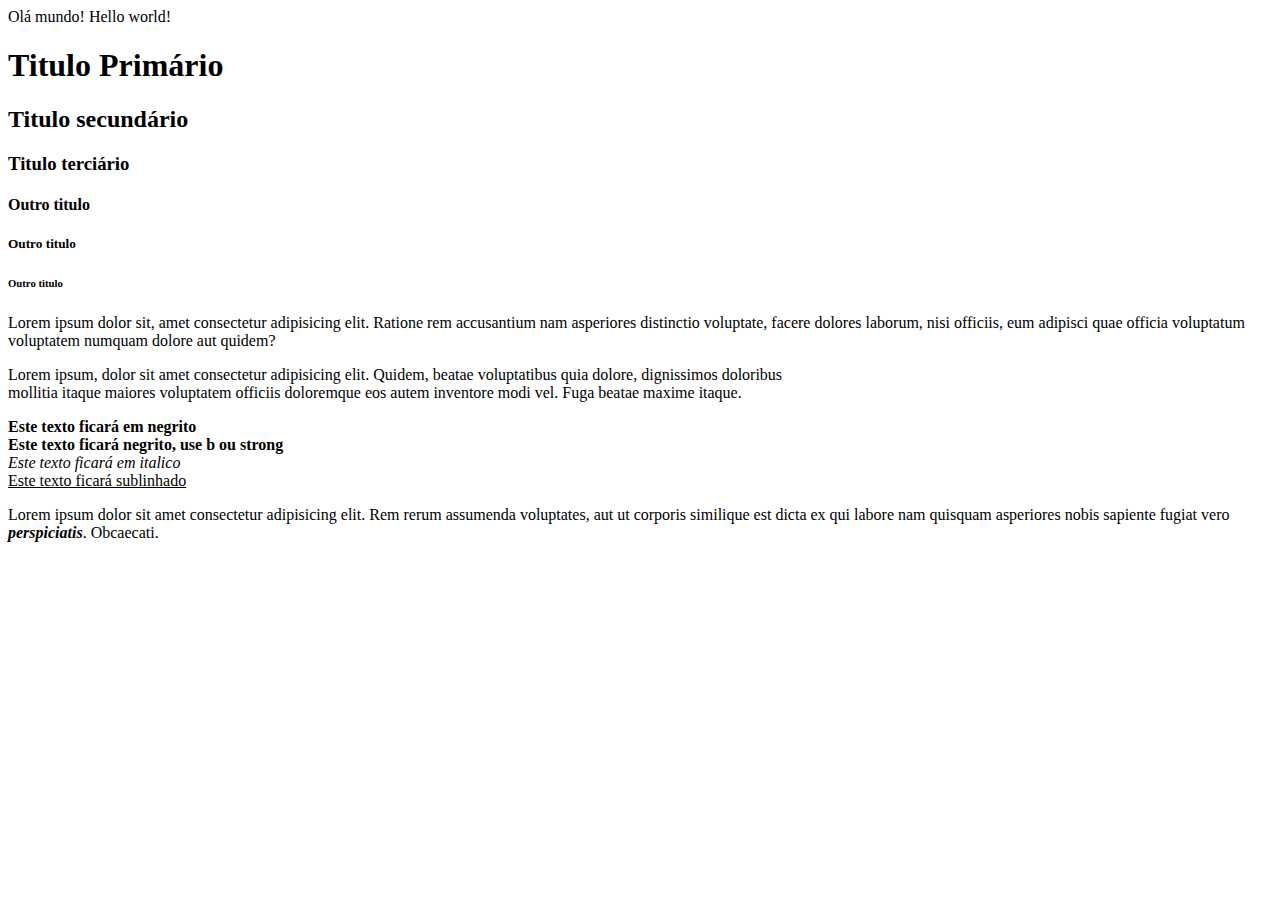
<file: index.html>
<body> <!--Definir o corpo da pagina-->
  <p>Olá mundo! Hello world!</p>  <!--Tag para definir um parágrafo-->
  <h1>Titulo Primário</h1>  <!--Tag para definir um titulo -->
  <h2>Titulo secundário</h2><!--Tag para definir um titulo -->
  <h3>Titulo terciário</h3><!--Tag para definir um titulo -->
  <h4>Outro titulo</h4><!--Tag para definir um titulo -->
  <h5>Outro titulo</h5><!--Tag para definir um titulo -->
  <h6>Outro titulo</h6><!--Tag para definir um titulo -->
  
  <!--Adicionando um comentairio-->
  <!--Este é um comentario-->
  <!-- 
    <p>
    Lorem ipsum dolor sit amet consectetur adipisicing elit. Perspiciatis libero ipsam nisi aliquid quo, iusto inventore, molestiae obcaecati laboriosam incidunt facere nesciunt placeat excepturi? Dolorum, voluptatem. Accusamus, explicabo eveniet? Ab.
  </p> 
  -->

  <span>Lorem ipsum dolor sit, amet consectetur adipisicing elit. Ratione rem accusantium nam asperiores distinctio voluptate, facere dolores laborum, nisi officiis, eum adipisci quae officia voluptatum voluptatem numquam dolore aut quidem?</span>

  <p>Lorem ipsum, dolor sit amet consectetur adipisicing elit. Quidem, beatae voluptatibus quia dolore, dignissimos doloribus <br>mollitia itaque maiores voluptatem officiis doloremque eos autem inventore modi vel. Fuga beatae maxime itaque.</p>

  <!-- Estilando texto  -->
<b>Este texto ficará em negrito</b> <!--Tag para estilizar um texto em negrito-->
<br><!--Tag para inserir uma quebra de linha -->
<strong>Este texto ficará negrito, use b ou strong</strong> <!--Tag para estilizar um texto em negrito-->
<br><!--Tag para inserir uma quebra de linha -->
<i>Este texto ficará em italico</i> <!--Tag para estilizar um texto em italico-->
<br><!--Tag para inserir uma quebra de linha -->
<u>Este texto ficará sublinhado</u> <!--Tag para definir um sublinhado-->

<!-- tags aninhadas / nested tags  -->
<p>
  Lorem ipsum dolor sit amet consectetur adipisicing elit. Rem rerum assumenda voluptates, aut ut corporis similique est dicta ex qui labore nam quisquam asperiores nobis sapiente fugiat vero <b><i>perspiciatis</i></b>. Obcaecati.
</p>
</body>
</file>
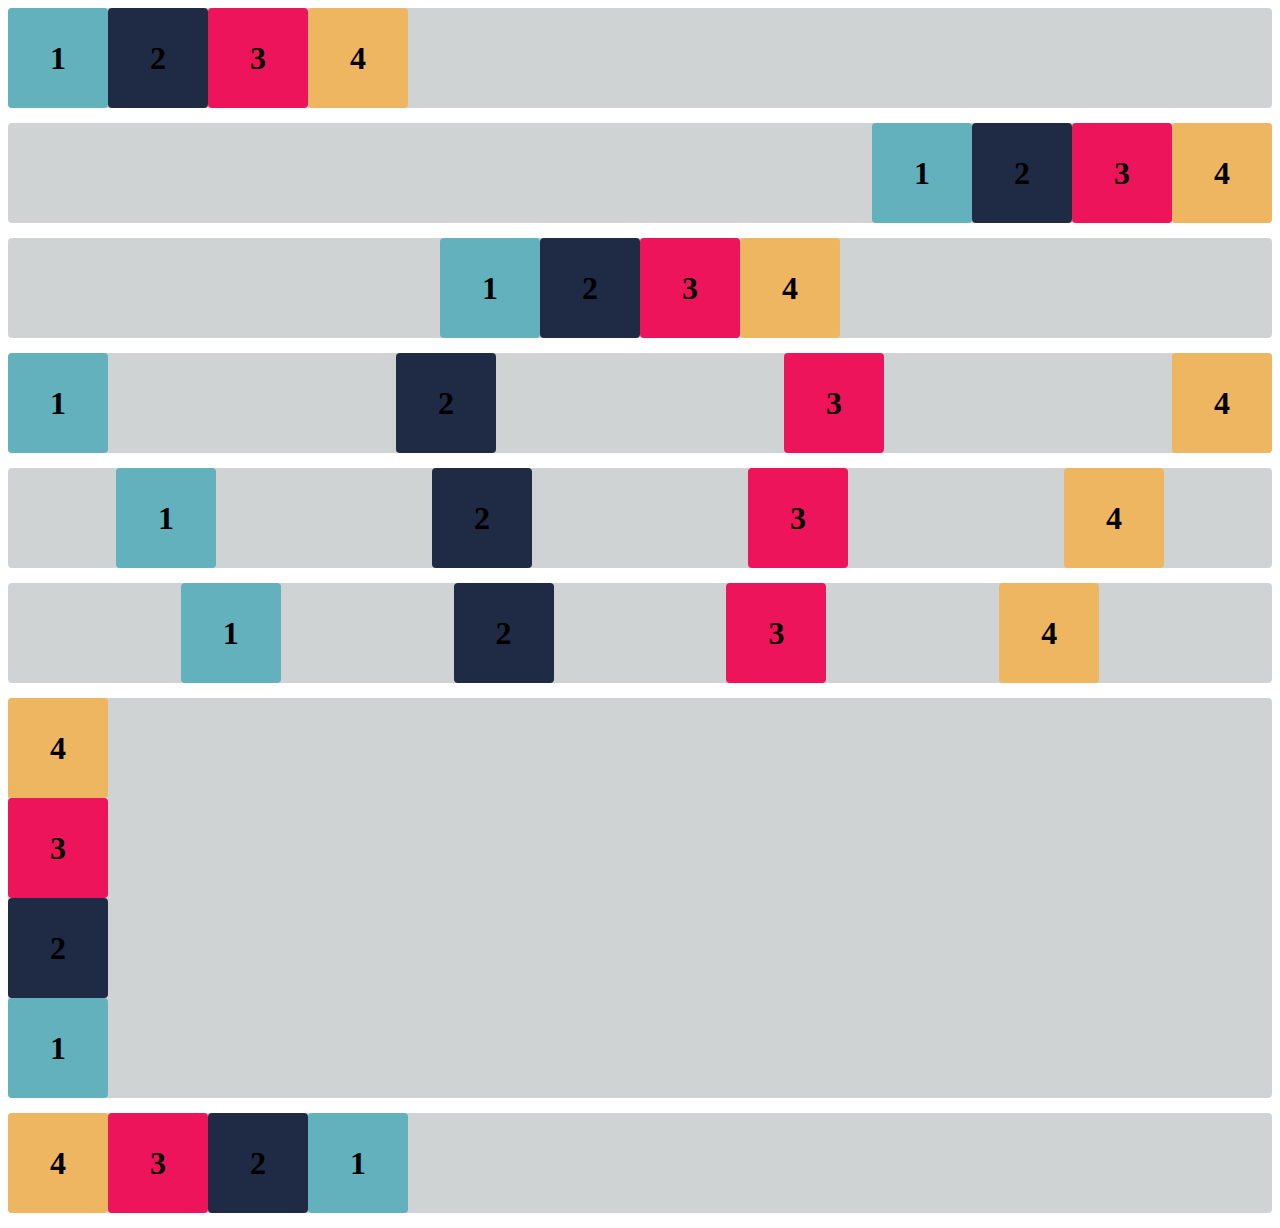
<file: exercicios/exercicio-flexbox/index.html>
<!DOCTYPE html>
<html lang="pt-BR">

<head>
    <meta charset="UTF-8">
    <meta http-equiv="X-UA-Compatible" content="IE=edge">
    <meta name="viewport" content="width=device-width, initial-scale=1.0">
    <title>Flex-box</title>
    <link rel="stylesheet" href="estilo.css">
</head>

<body>

    <div class="base container1">
        <div class="flex-item box1"><h1>1</h1></div>
        <div class="flex-item box2"><h1>2</h1></div>
        <div class="flex-item box3"><h1>3</h1></div>
        <div class="flex-item box4"><h1>4</h1></div>
    </div>
    <div class="base container2">
        <div class="flex-item box1"><h1>1</h1></div>
        <div class="flex-item box2"><h1>2</h1></div>
        <div class="flex-item box3"><h1>3</h1></div>
        <div class="flex-item box4"><h1>4</h1></div>
    </div>
    <div class="base container3">
        <div class="flex-item box1"><h1>1</h1></div>
        <div class="flex-item box2"><h1>2</h1></div>
        <div class="flex-item box3"><h1>3</h1></div>
        <div class="flex-item box4"><h1>4</h1></div>
    </div>
    <div class="base container4">
        <div class="flex-item box1"><h1>1</h1></div>
        <div class="flex-item box2"><h1>2</h1></div>
        <div class="flex-item box3"><h1>3</h1></div>
        <div class="flex-item box4"><h1>4</h1></div>
    </div>
    <div class="base container5">
        <div class="flex-item box1"><h1>1</h1></div>
        <div class="flex-item box2"><h1>2</h1></div>
        <div class="flex-item box3"><h1>3</h1></div>
        <div class="flex-item box4"><h1>4</h1></div>
    </div>
    <div class="base container6">
        <div class="flex-item box1"><h1>1</h1></div>
        <div class="flex-item box2"><h1>2</h1></div>
        <div class="flex-item box3"><h1>3</h1></div>
        <div class="flex-item box4"><h1>4</h1></div>
    </div>

    <div class="base container-exercicioB">
        <div class="flex-item box1"><h1>1</h1></div>
        <div class="flex-item box2"><h1>2</h1></div>
        <div class="flex-item box3"><h1>3</h1></div>
        <div class="flex-item box4"><h1>4</h1></div>
    </div>
    <div class="base container-desafio">
        <div class="flex-item box1"><h1>1</h1></div>
        <div class="flex-item box2"><h1>2</h1></div>
        <div class="flex-item box3"><h1>3</h1></div>
        <div class="flex-item box4"><h1>4</h1></div>
    </div>


</body>

</html>
</file>
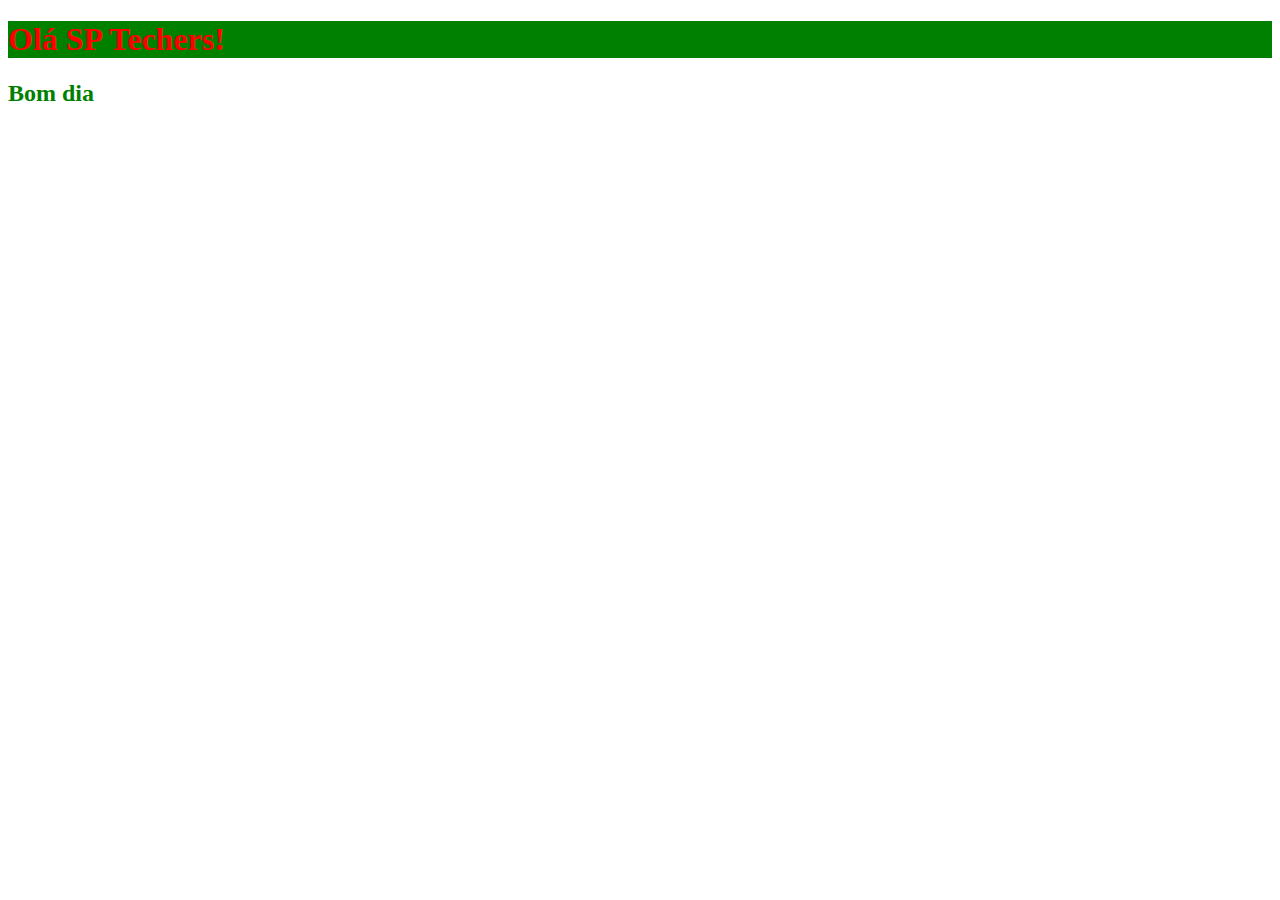
<file: Aula/aula1.html>
<!DOCTYPE html>
<html lang="pt-br">
  <head>
    <meta charset="UTF-8" />
    <meta http-equiv="X-UA-Compatible" content="IE=edge" />
    <link rel="stylesheet" href="aula1.css">
    <meta name="viewport" content="width=device-width, initial-scale=1.0" />
    <title>Aula 1 - HTML</title>
  </head>
  <body>
    <h1 class="titulo">Olá SP Techers!</h1>
    <h2 class="subtitulo" >Bom dia</h2>
  </body>
</html>
</file>
<file: exercicios/exercicio-flexbox/estilo.css>
.flex-item {
    width: 100px;
    height: 100px;
    border-radius: 4px;
    display: flex;
    align-items: center;
}

.base {
    margin-bottom: 15px;
    background-color: #d0d3d4;
    border-radius: 4px;
}

.box1 {
    background-color: #63b1bc;
}

.box2 {
    background-color: #1f2a44;
}

.box3 {
    background-color: #ed145b;
}

.box4 {
    background-color: #efb661;
}

h1 {
    margin: auto;
}

/* Insira o código abaixo */

 .container1 {
  display: flex;

}

.container2 {
    display: flex;
    justify-content: flex-end;
}

.container3 {
    display: flex;
    justify-content: center;
}

.container4 {
    display: flex;
    justify-content: space-between;
}
.container5 {
    display: flex;
    justify-content: space-around;
}
.container6 {
    display: flex;
    justify-content: space-evenly;
} 

.container-exercicioB{
    display: flex;
    flex-direction: column-reverse;

}

.container-desafio{
    display: flex;
flex-direction: row-reverse;
justify-content: flex-end;
}
</file>
<file: Aula/aula1.css>
/* body{
  background: linear-gradient(yellow,orange);
  background-repeat: no-repeat;
  height: 100vh;
} */


.titulo{
  color:red;
  background-color: green;
}

.subtitulo{
  color:green !important;
}

h1{
  color:purple;
}

#teste{
  color: aqua ;
}
</file>
